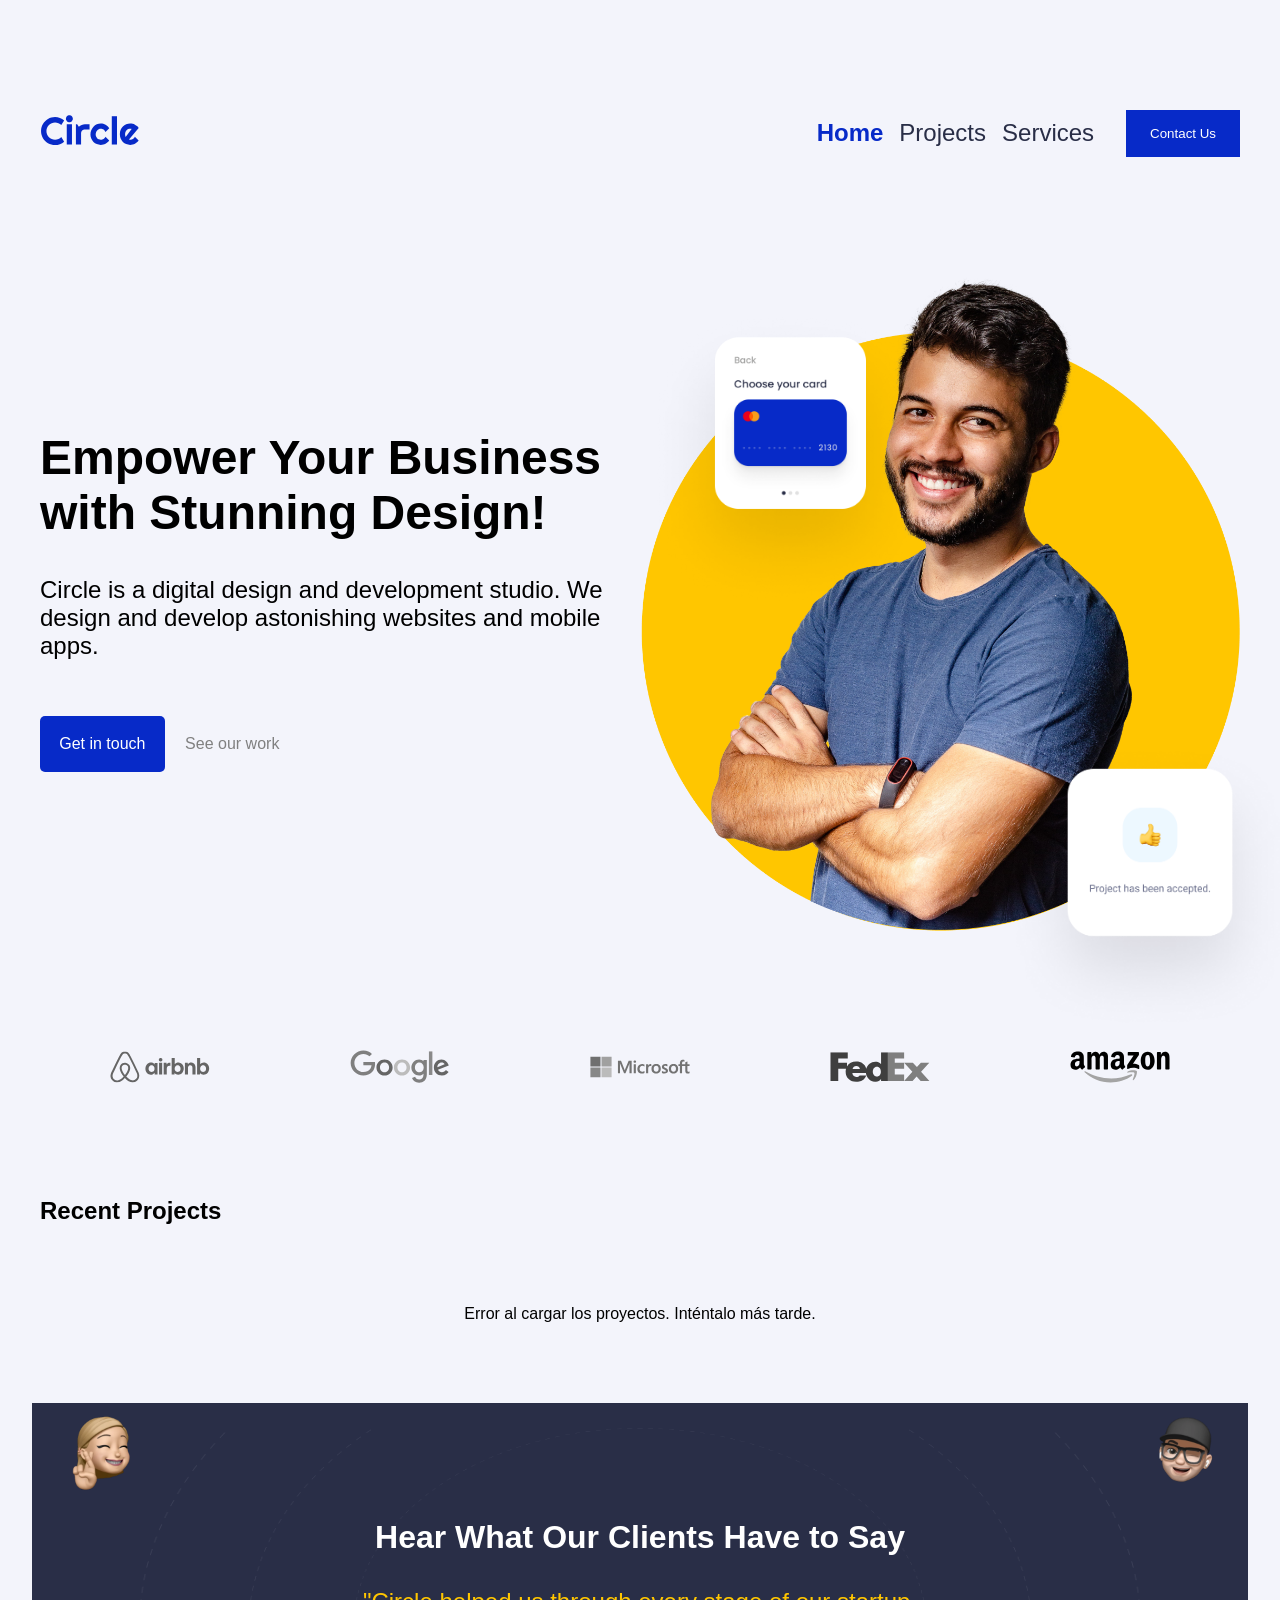
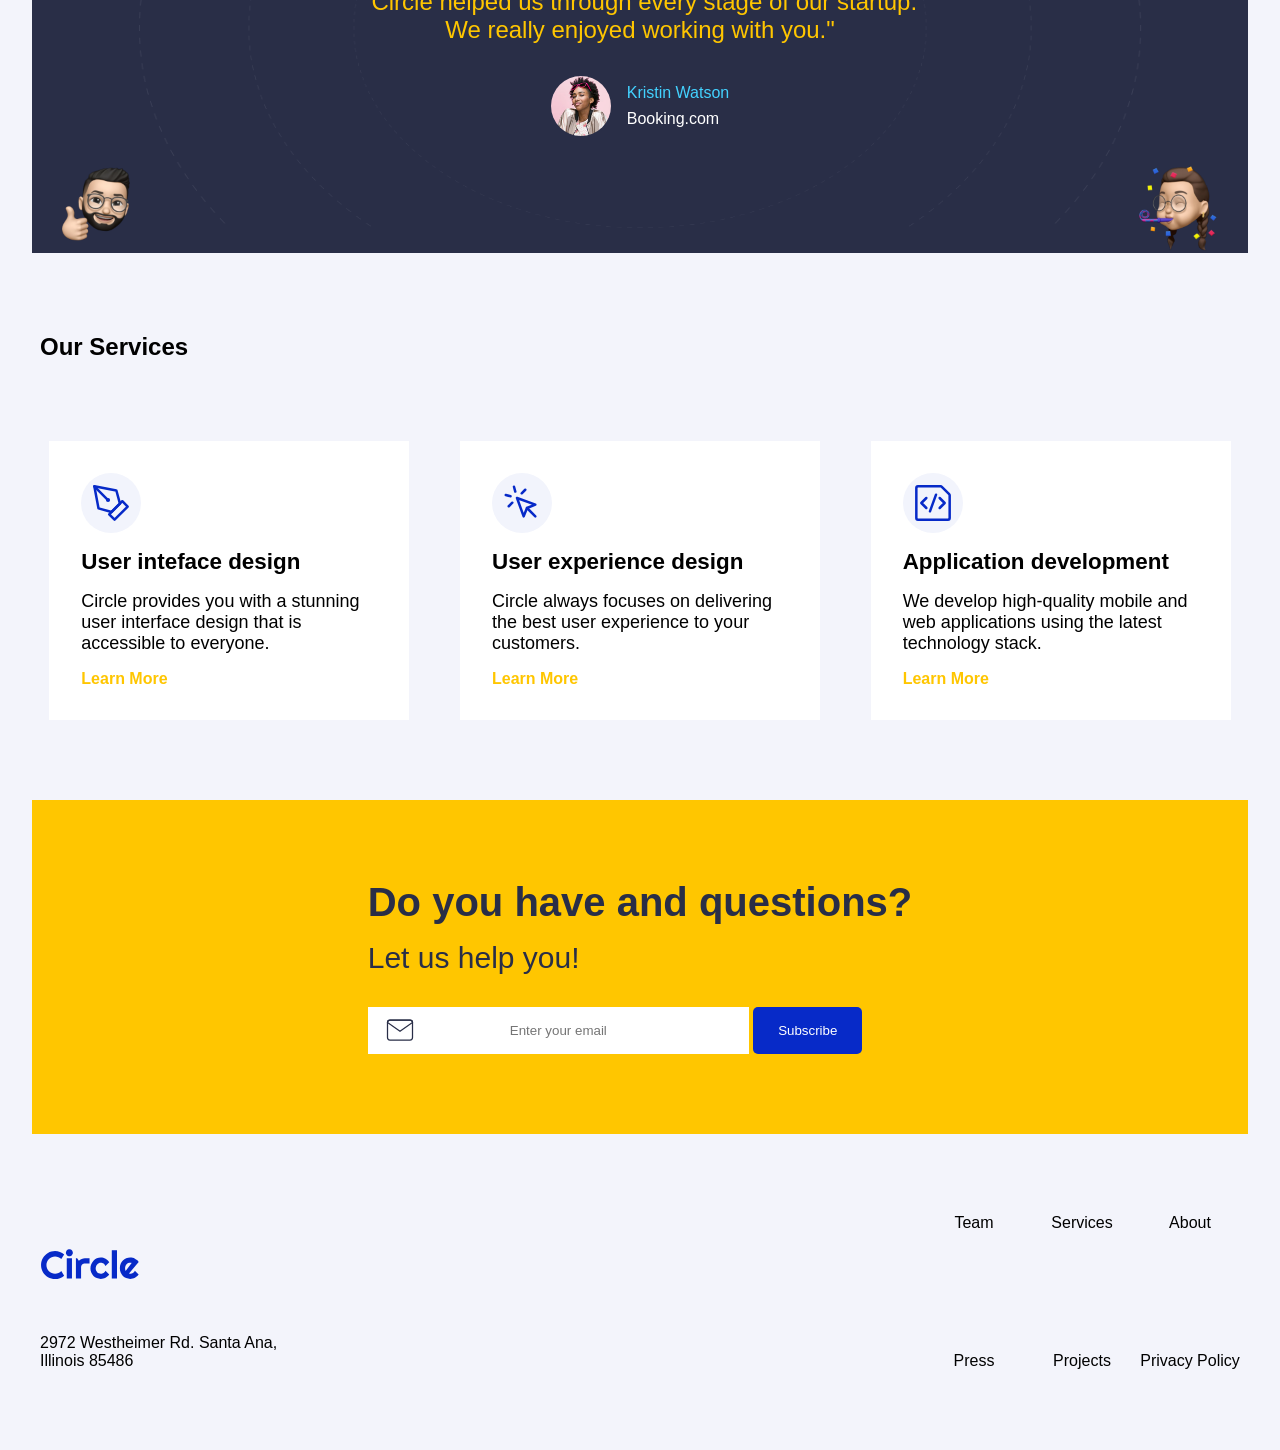
<file: index.html>
<!DOCTYPE html>
<html lang="en">
<head>
    <meta charset="UTF-8">
    <meta name="viewport" content="width=device-width, initial-scale=1.0">
    <title>Clicle</title>
    <link rel="stylesheet" href="style.css">
    <link rel="icon" href="/Assets/logos/favicon.ico" type="image/x-icon">
</head>
<body>
    <div id="overlay"></div>
    <header>
        <a href="index.html"><img class="logo" src="/Assets/logos/circle.svg" alt=""></a>
        <svg id="menu-burger" xmlns="http://www.w3.org/2000/svg" width="50" height="50" viewBox="0 0 24 24" fill="none" stroke="currentColor" stroke-width="2" stroke-linecap="round" stroke-linejoin="round" class="icon icon-tabler icons-tabler-outline icon-tabler-menu-2"><path stroke="none" d="M0 0h24v24H0z" fill="none" /><path d="M4 6l16 0" /><path d="M4 12l16 0" /><path d="M4 18l16 0" /></svg>
        
        <nav>
            <h1 id="cerrar">X</h1>
            <ul>
                <li><a href="index.html">Home</a></li>
                <li><a href="#proyectos">Projects</a></li>
                <li><a href="#services-sectionLink">Services</a></li>
            </ul>
            <button><a href="../pages/contact.html">Contact Us</a></button>
        </nav>
        
    </header>
    <main>
        <section class="hero">
            <div class="hero-content">
                <h2>Empower Your Business with Stunning Design!</h2>
                <p>Circle is a digital design and development studio. We design and develop astonishing websites and mobile apps.</p>
                <div class="hero-buttons">
                    <button>Get in touch</button>
                    <span>See our work</span>
                </div>
            </div>
            <div class="hero-image">
                <img src="Assets/hero-section/hero-image.png" alt="Hero Image">
                <img src="Assets/hero-section/card-1.png" alt="Hero Image">
                <img src="Assets/hero-section/card-2.png" alt="Hero Image">
            </div>
        </section>
        <section>
            <div class="logos-section">
                <div class="logo-item">
                    <img src="Assets/logos/airbnb-logo.svg" alt="Logo 1">
                </div>
                <div class="logo-item">
                    <img src="Assets/logos//google-logo.svg" alt="Logo 2">
                </div>
                <div class="logo-item">
                    <img src="Assets/logos/microsoft-logo.svg" alt="Logo 3">
                </div>
                <div class="logo-item">
                    <img src="Assets/logos/fedex-logo.svg" alt="Logo 4">
                </div>
                <div class="logo-item">
                    <img src="Assets/logos/amazon-logo.svg" alt="Logo 4">
                </div>
            </div>
        </section>
        <section class="projects" id="proyectos">
            <div class="container">
                <h2>Recent Projects</h2>
                <div id="projects-container">

                </div>
            </div>
        </section>
<section class="testimonials">
    <div class="grid-wrapper">
        <img src="Assets/testimonial-section/orbit.png" class="orbit-bg">

        <div class="container-emoji">
            <img src="Assets/testimonial-section/memoji-1.png" class="emoji-tl" alt="m1">
            <img src="Assets/testimonial-section/memoji-2.png" class="emoji-tr" alt="m2">
            
            <div id="testimonials-container">
                <h3>Hear What Our Clients Have to Say</h3>
                <p>"Circle helped us through every stage of our startup.
                    <br>We really enjoyed working with you."</p>
                <div class="testimonial-card">
                    <img src="Assets/testimonial-section/profile.png" alt="">
                    <div>
                    <p>Kristin Watson</p>
                    <p>Booking.com</p>
                    </div>
                </div>
                </div>

            <img src="Assets/testimonial-section/memoji-3.png" class="emoji-bl" alt="m3">
            <img src="Assets/testimonial-section/memoji-4.png" class="emoji-br" alt="m4">
        </div>
    </div>
</section>
        <section class="services" id="services-sectionLink">
            <div class="container">
                <h2>Our Services</h2>
                <div id="services-container">
                    <div class="card">
                        <div><img src="Assets/services-section/icons/1.svg" alt=""></div>
                        <h3>User inteface design</h3>
                        <p>Circle provides you with a stunning user interface design that is accessible to everyone.</p>
                        <span>Learn More</span>
                    </div>
                    <div class="card">
                        <div>
                        <img src="Assets/services-section/icons/2.svg" alt="">
                        </div>
                        <h3>User experience design</h3>
                        <p>Circle always focuses on delivering the best user experience to your customers.</p>
                        <span>Learn More</span>
                    </div>
                    <div class="card">
                        <div><img src="Assets/services-section/icons/3.svg" alt=""></div>
                        <h3>Application development</h3>
                        <p>We develop high-quality mobile and web applications using the latest technology stack.</p>
                        <span>Learn More</span>
                    </div>
                </div>
            </div>
        </section>
        <section class="banner">
            <div>
                <div>
                    <h2>Do you have and questions?</h2>
                    <p>Let us help you!</p>
                    <div>
                        <input type="email" name="" id="" placeholder="Enter your email">
                        <button>Subscribe</button>
                    </div>
                </div>
            </div>
        </section>
    </main>
    <footer>
        <div class="footer-info">
            <a href="index.html"><img class="logo" src="/Assets/logos/circle.svg" alt=""></a>
            <p>2972 Westheimer Rd. Santa Ana, 
                <br>Illinois 85486 </p>
        </div>
        <div class="footer-links">
        <ul>
            <li>Team</li>
            <li>Services</li>
            <li>About</li>
        </ul>
        <ul>
            <li>Press</li>
            <li>Projects</li>
            <li>Privacy Policy</li>
        </ul>
        </div>
    </footer>
    
</body>
<script src="../js/main.js"></script>
<script src="../js/burger.js" defer></script>
</html>
</file>
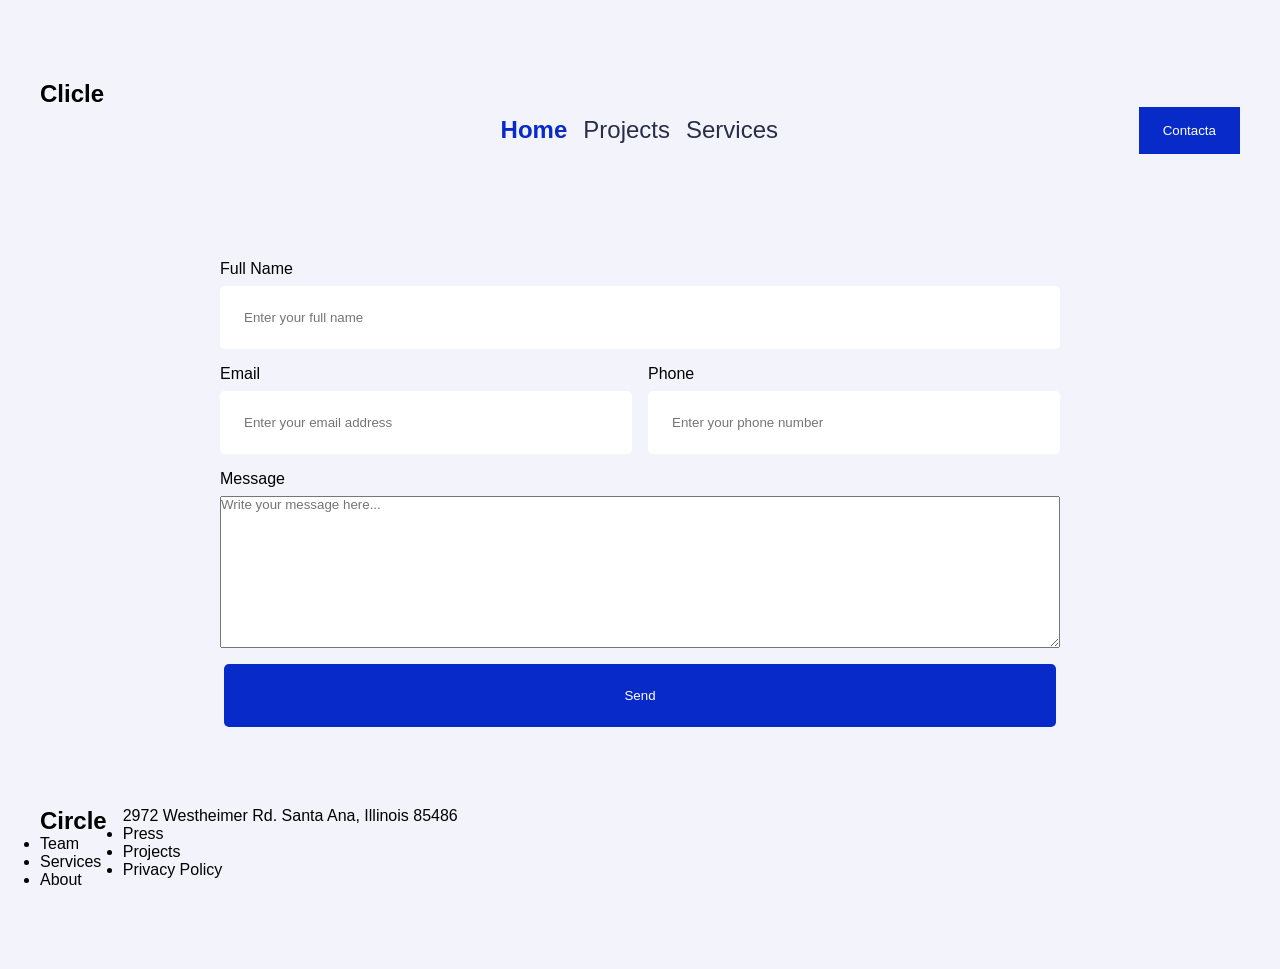
<file: contact.html>
<!DOCTYPE html>
<html lang="en">
<head>
    <meta charset="UTF-8">
    <meta name="viewport" content="width=device-width, initial-scale=1.0">
    <title>contact</title>
    <link rel="stylesheet" href="style.css">
</head>
<body>
 <header>
        <h4 class="logo">Clicle</h4>
        <nav>
            <ul>
                <li><a href="#">Home</a></li>
                <li><a href="#">Projects</a></li>
                <li><a href="#">Services</a></li>
            </ul>
        </nav>
        <button><a href="contact.html">Contacta</a></button>
    </header>
<main id="contact">
    <form action="">
        <label for="name">
            Full Name
            <input type="text" id="name" placeholder="Enter your full name">
        </label>
        <div>
        <label for="email">
            Email
            <input type="email" id="email" placeholder="Enter your email address">
        </label>
        <label for="phone">
            Phone
            <input type="tel" id="phone" placeholder="Enter your phone number">
        </label>
    </div>
        <label for="message">
            Message
            <textarea name="message" id="message" cols="30" rows="10" placeholder="Write your message here..."></textarea>
        </label>
        <button type="submit">Send</button>
    </form>
</main>
 
 <footer>
        <div><h2>Circle</h2>
        <ul>
            <li>Team</li>
            <li>Services</li>
            <li>About</li>
        </ul></div>
        <div>
            <p>2972 Westheimer Rd. Santa Ana, 
                Illinois 85486 </p>
                <ul>
                    <li>Press</li>
                    <li>Projects</li>
                    <li>Privacy Policy</li>
                </ul>
        </div>
    </footer>
</body>
<script src="main.js"></script>
</html>
</file>
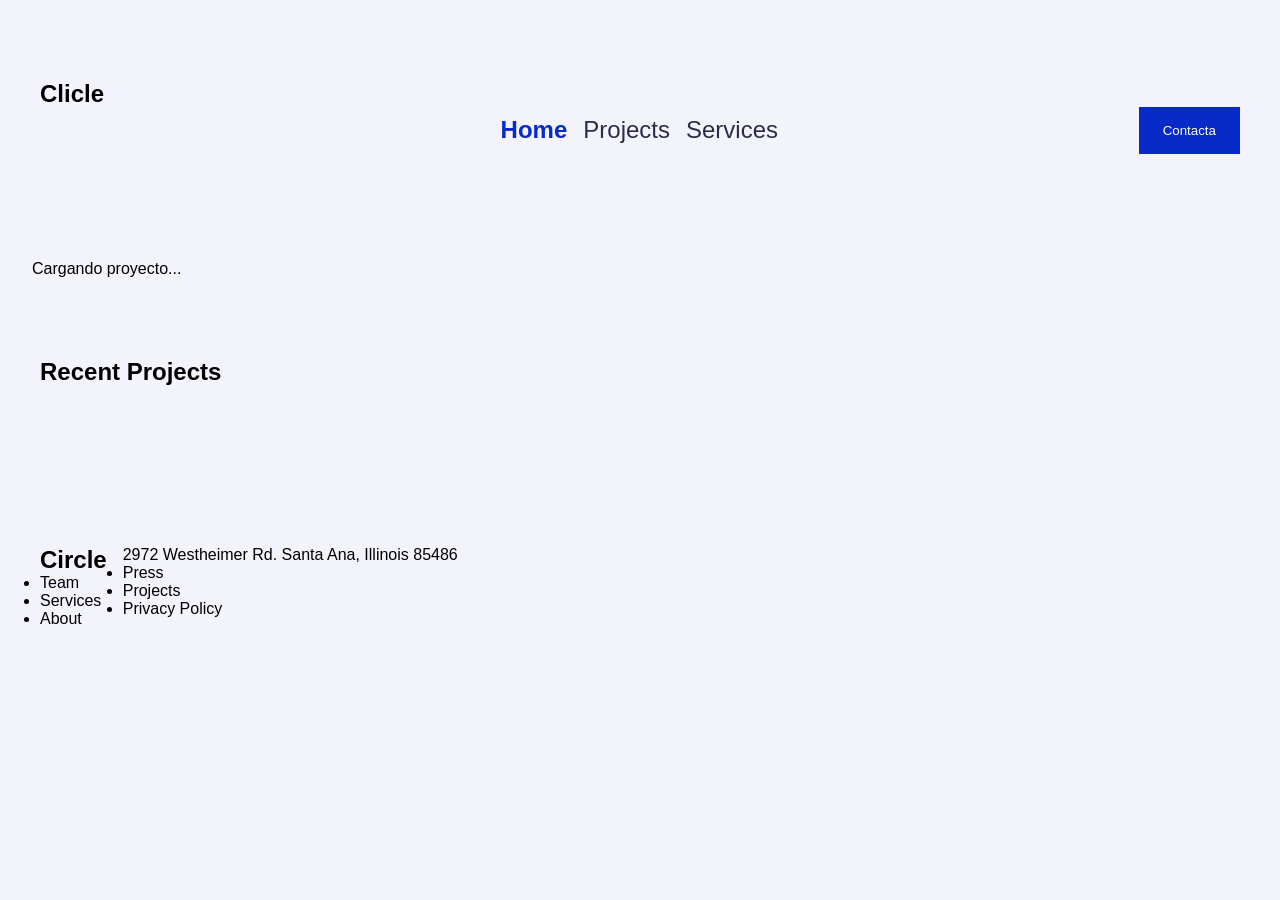
<file: project.html>
<!DOCTYPE html>
<html lang="en">
<head>
    <meta charset="UTF-8">
    <meta name="viewport" content="width=device-width, initial-scale=1.0">
    <title>Proyect</title>
    <link rel="stylesheet" href="style.css">
</head>
<body>
 <header>
        <h4 class="logo">Clicle</h4>
        <nav>
            <ul>
                <li><a href="#">Home</a></li>
                <li><a href="#">Projects</a></li>
                <li><a href="#">Services</a></li>
            </ul>
        </nav>
        <button><a href="contact.html">Contacta</a></button>
    </header>
<main id="project-details">
    <p>Cargando proyecto...</p>

</main>
 <section class="projects">
            <div class="container">
                <h2>Recent Projects</h2>
                <div id="projects-container">

                </div>
            </div>
        </section>
 <footer>
        <div><h2>Circle</h2>
        <ul>
            <li>Team</li>
            <li>Services</li>
            <li>About</li>
        </ul></div>
        <div>
            <p>2972 Westheimer Rd. Santa Ana, 
                Illinois 85486 </p>
                <ul>
                    <li>Press</li>
                    <li>Projects</li>
                    <li>Privacy Policy</li>
                </ul>
        </div>
    </footer>
</body>
<script src="main.js"></script>
</html>
</file>
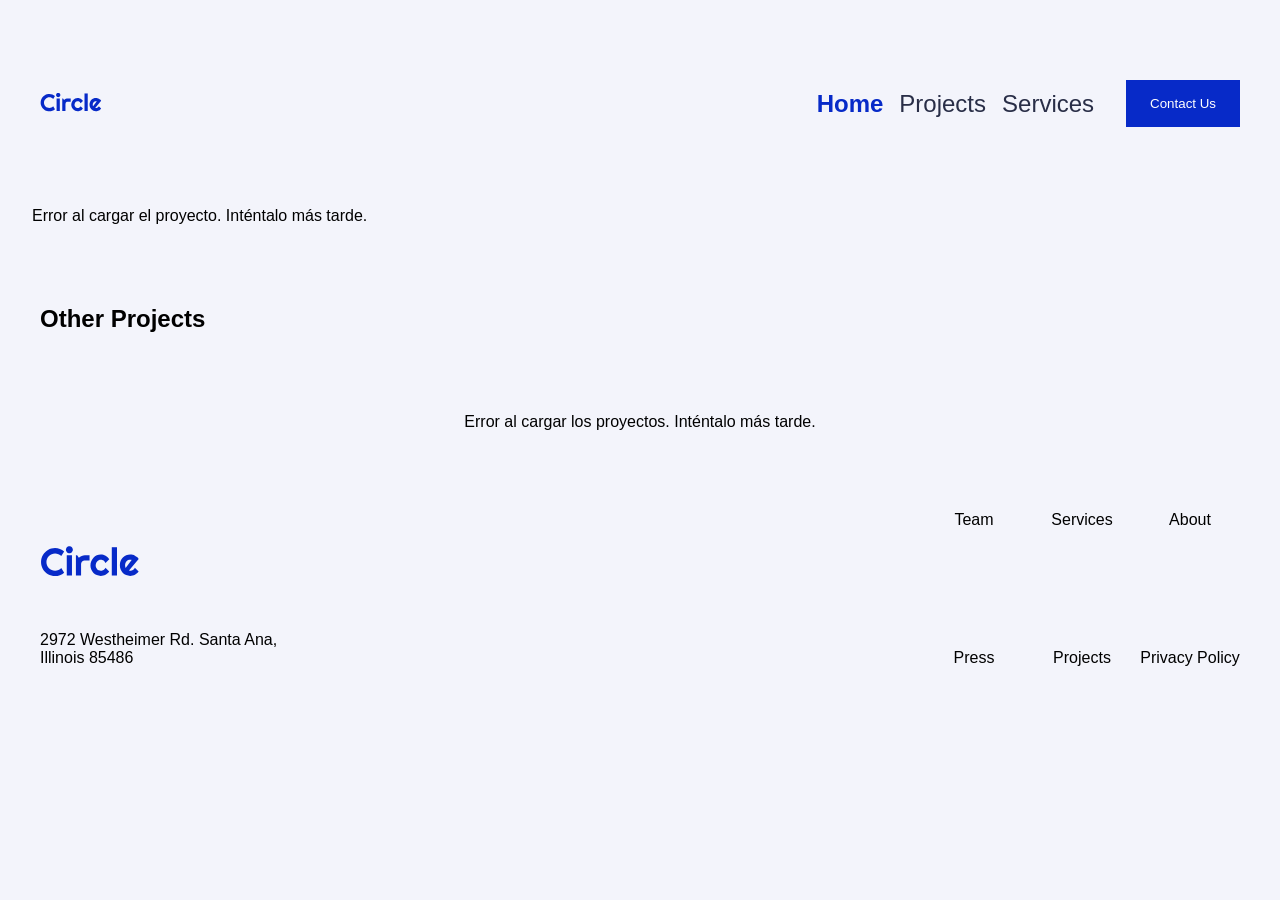
<file: pages/project.html>
<!DOCTYPE html>
<html lang="en">
<head>
    <meta charset="UTF-8">
    <meta name="viewport" content="width=device-width, initial-scale=1.0">
    <title>Circle - Project</title>
    <link rel="stylesheet" href="../style.css">
    <link rel="icon" href="/Assets/logos/favicon.ico" type="image/x-icon">
</head>
<body>
    <header>
      <a href="../index.html"><img src="/Assets/logos/circle.svg" alt=""></a>
        <svg id="menu-burger" xmlns="http://www.w3.org/2000/svg" width="24" height="24" viewBox="0 0 24 24" fill="none" stroke="currentColor" stroke-width="2" stroke-linecap="round" stroke-linejoin="round" class="icon icon-tabler icons-tabler-outline icon-tabler-menu-2"><path stroke="none" d="M0 0h24v24H0z" fill="none" /><path d="M4 6l16 0" /><path d="M4 12l16 0" /><path d="M4 18l16 0" /></svg>
        
        <nav>
            <h1 id="cerrar">X</h1>
            <ul>
                <li><a href="../index.html">Home</a></li>
                <li><a href="../index.html#projects-container">Projects</a></li>
                <li><a href="../index.html#services-sectionLink">Services</a></li>
            </ul>
            <button><a href="../pages/contact.html">Contact Us</a></button>
        </nav>
        
    </header>
<main id="project-details">
    <p>Cargando proyecto...</p>

</main>
 <section class="projects">
            <div class="container">
                <h2>Other Projects</h2>
                <div id="projects-container">

                </div>
            </div>
        </section>
    <footer>
        <div class="footer-info">
            <a href="index.html"><img class="logo" src="/Assets/logos/circle.svg" alt=""></a>
            <p>2972 Westheimer Rd. Santa Ana, 
                <br>Illinois 85486 </p>
        </div>
        <div class="footer-links">
        <ul>
            <li>Team</li>
            <li>Services</li>
            <li>About</li>
        </ul>
        <ul>
            <li>Press</li>
            <li>Projects</li>
            <li>Privacy Policy</li>
        </ul>
        </div>
        
    </footer>
</body>
<script src="../js/main.js"></script>
<script src="../js/burger.js" defer></script>
</html>
</file>
<file: style.css>
:root {
    /* Brand Colors - Para elementos principales */
    --color-brand-primary: #072AC8;   
    --color-brand-secondary: #43D2FF; 
    --color-brand-accent: #FFC600;    
    /* UI Colors - Para fondos y variantes */
    --color-ui-soft-blue: #A2D6F9;    
    --color-ui-pale-blue: #D1EDFF;    
    --color-bg-main: #F2F4FC;         
    --color-bg-light: #ECF7FF;        
    /* Text Colors - Tipografía */
    --color-text-main: #292E47;       
    --color-text-muted: #6B708D;      
    /* Semantic - Para estados */
    --color-status-warning: #FFC600;
/* Text Styles */
/* Heading H1 60 Bold */
/* Heading H2 50 Bold */
/* Heading H3 40 Bold */
/* Heading H4 24 Bold */
/* Body Intro Text 24 Medium */
/* Body Intro Text 20 Regular */
/* Headline Text 17 Regular */
/* Headline Text 17 Medium */
/* Caption 1 Text 15 Regular */
/* Caption 2 Text 13 Regular */
    /* Font Sizes */
    --fs-h1: 60px;
    --fs-h2: 50px;
    --fs-h3: 40px;
    --fs-h4: 24px;
    --fs-body-intro: 24px;
    --fs-body-reg: 20px;
    --fs-headline: 17px;
    --fs-caption-1: 15px;
    --fs-caption-2: 13px;
    /* Font Weights (Grosores) */
    --fw-bold: 700;
    --fw-medium: 500;
    --fw-regular: 400;
}
*{    
    font-family: "Roboto", sans-serif;
    margin: 0;
    padding: 0;
    box-sizing: border-box;
}
body{
    margin: 2rem;
    background-color: #F3F4FB;
}
header{
    margin-top: 5rem;
    display: flex;
    justify-content: space-between;
    align-items: center;
    font-size: 24px;
}
.logo {
    /* font-size: var(--fs-h4); */
    width: 100px;
    height: 100px;
}
header ul {
    list-style: none;
    display: flex;
    gap: 1rem;
    
}
header ul li a {
    text-decoration: none;
    color: var(--color-text-main);
    /* font-size: var(--fs-headline); */
    font-weight: var(--fw-medium);
}
header ul li:first-child a {
   color: var(--color-brand-primary);
   font-weight: var(--fw-bold); /* Suele quedar bien que el activo resalte más */
}
header li:hover {
    cursor: pointer;
    color: var(--color-brand-primary);
    text-decoration: underline;

}
header button {
    background-color: var(--color-brand-primary);
    /* font-size: var(--fs-headline); */
    color: white;
    border: none;
    padding: 1rem 1.5rem;
    cursor: pointer;
}
.hero {
    display: flex;
    justify-content: space-evenly;
    margin-top: 5rem;
}
/* .hero-image {
    position: relative;
}
.hero-image img:first-child{
    width: 30%;
}
.hero-image img:nth-child(2){
    position: absolute;
    z-index: 2;
    top: 0%;
    left: -15%;
    transform: translate(-50%, -50%);
    width: 50%;
}
.hero-image img:nth-child(3){
    position: absolute;
    z-index: 1;
    top: auto;
    left: auto;
    right: -15%;
    bottom: -15%;
    width: 50%;
} */
 /* Contenedor principal de las imágenes */
.hero-image {
    position: relative;
    width: 100%; /* O el ancho que desees */
    max-width: 600px;
}

/* La imagen del chico (la base) */
.hero-image img:first-child {
    display: block;
    width: 100%;
    height: auto;
    position: relative; /* Para que esté en la base */
    z-index: 1;
}

/* Card 1: Arriba a la izquierda */
.hero-image img:nth-child(2) {
    position: absolute;
    top: 5%;
    left: 0;
    width: 50%; 
    z-index: 2;
}

/* Card 2: Abajo a la derecha */
.hero-image img:nth-child(3) {
    position: absolute;
    bottom: -15%;
    right: -10%;
    width: 50%; 
    z-index: 2;
}
.hero-content {
    display: flex;
    flex-direction: column;
    align-items: flex-start;
    justify-content: center;
    gap: 1rem;
}
.hero-content h2 {
    font-size: 3em;
    font-weight: var(--fw-bold);
    margin-bottom: 20px;
}
.hero-content p {
    font-size: var(--fs-body-intro);
    font-weight: var(--fw-regular);
    margin-bottom: 40px;
}
.hero-content button {
    font-size: 16px;
    background-color: var(--color-brand-primary);
    color: white;
    border: none;
    padding: 1.2rem;
    border-radius: 5px;
    cursor: pointer;
    margin-right: 1rem;
}
.hero-content button:hover {
    color: var(--color-status-warning);
}
.hero-content span {
    font-size: 16px;
    color: gray;
    cursor: pointer;
}

.logos-section {
    display: flex;
    justify-content: space-around;
    align-items: center;
    margin-top: 5rem;
    margin-bottom: 5rem;
}
.logo-item {
    width: 100px;
    height: 100px;
}
.logo-item img {
    width: 100%;
    height: 100%;
    filter: grayscale(100%);
}
.logo-item:hover img{
    transform: scale(1.1);
    transition: transform 0.3s;
    cursor: pointer;
    filter: grayscale(0%);
}

/* Testimonials section  Me quise complicar con una solucion con Grip Area ya se que la proxima no lo voy hacer asi XD*/
.grid-wrapper {
    position: relative;
    display: flex;
    justify-content: center;
    align-items: center;
    width: 100%;
}
.testimonials {
   background-color: var(--color-text-main);
    max-width: 1400px;
    display: flex;
    justify-content: center;
    align-items: center;
    
}

.orbit-bg {
    position: absolute;
    width: 100%;
    z-index: 1;
    pointer-events: none;
    height: 400px;
}

.container-emoji {
    display: grid;
    z-index: 2;
    grid-template-areas: 
        "top-left     center       top-right"
        "    .        center        .    "
        "bottom-left  center     bottom-right";
    grid-template-columns: 10px 1fr 10px;
    grid-template-rows: 100px 1fr 100px;
    gap: 20px;
    align-items: center;
    justify-items: center;
    width: 90%;
    height: 450px;
}

.emoji-tl { grid-area: top-left; }
.emoji-tr { grid-area: top-right; }
.emoji-bl { grid-area: bottom-left; }
.emoji-br { grid-area: bottom-right; }

#testimonials-container { 
    grid-area: center; 
    text-align: center;
    display: flex;
    flex-direction: column;
    gap: 2rem;
}
#testimonials-container h3 { 
    color: #fff;
    font-size: 32px;
}
#testimonials-container > p { 
    color: var(--color-brand-accent);
    font-size: 24px;
    /* width: 60%; Esto es asurdo cuando hay una solucion mas sencilla con Br en HTML */
    margin: 0 auto;
}

.testimonial-card {
    display: flex;
    align-items: center;
    justify-content: center;
    gap: 1rem;
}
.testimonial-card div {
    display: flex;
    flex-direction: column;
    align-items: flex-start;
    justify-content: center;
    gap: 0.5rem;
}
.testimonial-card p {
    margin: 0;
    font-size: 16px;
    color: #fff;
}
.testimonial-card p:first-of-type {
    color: var(--color-brand-secondary);
}
.testimonial-card img {
    width: 60px;
    height: 60px;
    border-radius: 50%;
    object-fit:cover;
}
.emoji-tl, .emoji-tr, .emoji-bl, .emoji-br {
    width: 100px;
    height: 100px;
}
#services-container {
    display: flex;
    justify-content: space-around;
    align-items: center;
    margin-top: 5rem;
    margin-bottom: 5rem;
    gap: 2rem;
}
.card {
    padding: 2rem;
    width: 30%;
    display: flex;
    flex-direction: column;
    justify-content: center;
    gap: 1rem;
    background-color: #ffffff;
}
.card p{
    font-size: 18px;
}
.card div {
    width: 60px;
    height: 60px;
    display: flex;
    align-items: center;
    justify-content: center;
    background-color: var(--color-bg-main);
    border-radius: 50%;
}

.card:hover, .project-card:hover{
    transform: scale(1.05);
    transition: transform 0.3s;
    box-shadow: 10px 5px 10px rgba(0, 0, 0, 0.1);
}
.services h2 {
    margin-top: 5rem;
}

.card h3 {
    font-size: 1.4rem;
}

.card span {
    margin-top: 1rem;
    color: var(--color-brand-accent);
    font-weight: bold;
    cursor: pointer;
    margin-top: auto;
}
.banner {
    background-color: var(--color-brand-accent);
    color: var(--color-text-main);
    padding: 5rem;
    display: flex;
    justify-content: center;
    align-items: center;
    margin-bottom: 3rem;
    max-width: 1400px;
}


footer{
    display: flex;
    gap: 1rem;
}
.footer-links{
    display: flex;
    flex-direction: column;
    gap: 1rem;
}
footer .footer-info {
    flex: 1;
    display: flex;
    flex-direction: column;
    justify-content: space-between;
    gap: 1rem;
}
.footer-links{
    display: flex;
    justify-content: space-between;
    gap: 0.5rem;
}
.footer-links ul{
    display: flex;
    list-style: none;
    gap: 0.5rem;
}
.footer-links ul li {
    cursor: pointer;
    width: 100px;
    text-align: center;
}



#projects-container {
    display: flex;
    justify-content: space-around;
    align-items: center;
    gap: 2rem;
    margin-top: 1rem;
}

.project-card {
    display: flex;
    flex-direction: column;
    gap: 1rem;
    background-color: #ffffff;
    width: 30%;
    flex: 1; 
}

.projects{
    margin-top: 5rem;
    margin-bottom: 5rem;
}
.projects h2 {
    margin-top: 5rem;
    margin-bottom: 5rem;
}
.projects h3 {
    font-size: 1.4rem;
}
.project-card img {
    width: 100%;
    height: 220px;
    object-fit: cover;
    object-position: center;
}

.project-info {
    display: flex;
    flex-direction: column;
    gap: 1rem;
    padding: 1rem;
    flex: 1;  
}

.project-info a {
    margin-top: 1rem;
    color: var(--color-brand-accent);
    text-decoration: none;
    font-weight: bold;
    margin-top: auto;
}
.project-main-image {
    width: 100%;
    height: 40vh;
    object-fit: cover;
    margin-bottom: 2rem;
    object-fit: cover;
    transform: translateY(0);
    transition: transform 0.5s ease infinite;
    filter: drop-shadow(5px 5px 20px #c414ca74);
}

.project-main-image {
    transform: translateY(-5px);
}

.project-header div{
    display: flex;
    justify-content: space-between;
}
.project-header, h1{
    margin-bottom: 2rem;
}
.project-content p {
    color: #6b708d;
}
.projcet-tagline {
 color: #6b708d;
 font-size: 12px;
}
.project-date{
    font-size: 12px;
    color: #6b708d;
    font-style: italic;
}

#contact form {
    display: flex;
    justify-content: center;
    flex-direction: column;
    gap: 1rem;
    width: 70%;
    margin: 0 auto;
}
#contact form label {
    display: flex;
    flex-direction: column;
    gap: 0.5rem;
}
#contact form input{
    padding: 1.5rem;
    border: 1px solid var(--color-border);
    border-radius: 5px;
    width: 100%;
}
#contact form button {
    padding: 1.5rem;
    border: 1px solid var(--color-border);
    border-radius: 5px;
    background-color: var(--color-brand-primary);
    color: #ffffff;
    cursor: pointer;
    width: 99%;
    margin: 0 auto;
}
#contact form div{
    display: flex;
    width: 100%;
    gap: 1rem;
}
#contact form div input{
    width: 100%;
}
#contact form div label {
    flex: 1; /* Esto obliga a que Email y Phone crezcan por igual */
}
button a{
    text-decoration: none;
    color: #ffffff;
}
a{
    text-decoration: none;
}
.banner h2{
font-size: 40px;
margin-bottom: 1rem;
}
.banner p{
    font-size: 30px;
    margin-bottom: 2rem;
}
.banner input{
    background-image: url(/Assets/newsletter/icon/mail.svg);
    background-repeat: no-repeat;
    background-position: 5%;
    border: 1px solid var(--White);
    text-align: center;
    padding: 1rem;
width: 70%;
}
.banner button{
    background-color: var(--color-brand-primary);
    color: #ffffff;
    cursor: pointer;
    padding: 1rem;
    border: none;
    border-radius: 5px;
    width: 20%;
    margin: 0 auto;
}
section, header, footer, #contact{
    max-width: 1200px;
    margin: 0 auto;
    margin-top: 5rem;
    margin-bottom: 5rem;
}
nav{
    display: flex;
    align-items: center;
    gap: 2rem;
}

    #menu-burger, #cerrar {
        display: none;
    }
@media (max-width: 768px) {
    #projects-container {
        flex-direction: column;
    }
    .logos-section {
        flex-wrap: wrap;
    }
    .project-card {
        width: 90%;
    }
    .projects h2 {
        text-align: center;
    }
    #services-container {
        flex-direction: column;
    }
    #services-container .card {
        width: 90%;
    }
    .container h2 {
        text-align: center;
    }

    #menu-burger, #cerrar {
        display: block;
        font-size: 35px;
        background-color: transparent;
        cursor: pointer;
        text-align: end;

    }
    header{
        position: relative;
        margin-top: 1.5rem;
        padding: 0 1rem;
    }
    header nav{
    display: block;
    color: white;
    text-align: center;
        opacity: 0;
        visibility: hidden;
        background-color: rgba(0, 0, 0, 0.85);
        position: fixed;        /* fixed en vez de absolute — se ancla a la pantalla */
        top: 0;
        right: 0;
        height: 100vh;          /* ocupa todo el alto */
        width: 40%;             /* ancho del panel */
        padding: 2rem;
        border-left: 1px solid rgba(255, 255, 255, 0.15);
        box-shadow: -6px 0 24px 100vmax rgba(0, 0, 0, 0.6);
        z-index: 10000;
        text-align: center;
        transition: opacity 0.35s ease, visibility 0.35s ease, transform 0.35s ease;
        transform: translateX(100%);
    }
    nav li a{
        color: white !important;
    }


    .visible {
        opacity: 1;
        visibility: visible;
        transform: translateX(0);
    }
    header nav ul{
        display: flex;
        flex-direction: column;
        gap: 1rem;
        padding: 1rem;
    }
    .hero{
        flex-direction: column;
    }
    .hero-image{
        margin: 0 auto;
    }
    .hero-image img:nth-child(2), .hero-image img:nth-child(3) {
        display: none;
    }
    body{
        margin: 0 ;
        padding: 1rem;
    }
    .emoji-tl, .emoji-tr, .emoji-bl, .emoji-br {
        display: none;
    }
    #contact form {
        width: 100%;
    }
    .banner {
        padding: 2rem 1rem;
        flex-direction: column;
        text-align: center;
    }
    .banner h2 { font-size: 1.5rem; }
    .banner p  { font-size: 1.2rem; }
    .banner input  { width: 100%; }
    .banner button { width: 50%; margin-top: 1rem;}
    footer{
        flex-direction: column;
    }
    #testimonials-container h3{
        font-size: 1.5rem;
    }
    #testimonials-container p{
        font-size: 1rem;
    }
    footer a, footer div{
        text-align: center;
    }
    footer{
        align-items: center;
    }

}
.error-message {
    color: red;
    font-size: 0.875rem;
    margin-top: 0.25rem;
    display: none;
    text-align: center;
    font-family: lato;
    animation: glitch 1.5s infinite;
}

@keyframes glitch {
    0% {
        text-shadow: #b4cf06 0px 0px, #0649cf 0px 0px;
    }

    50% {
        text-shadow: rgb(233, 25, 18) -0.5px 0px, rgb(16, 68, 212) 0.5px 0px;
    }
    
    100% {
        text-shadow: #b4cf06 0px 0px, #0649cf 0px 0px;
    }
}


input.valido, textarea.valido {
  border-color: #38a169;
  border-left: 4px solid #38a169;
  box-shadow: -4px 0 10px rgba(56, 161, 105, 0.4); 
}

input.invalido, textarea.invalido {
  border-color: #e53e3e;
  border-left: 2px solid #e53e3e;
  box-shadow: -4px 0 10px rgba(229, 62, 62, 0.4); 
}
input, textarea {
  outline: none;
}

/* Toque de spinner and modal */
/* HTML: <div class="loader"></div> */
.loader {    
  --r1: 154%;
  --r2: 68.5%;
  width: 60px;
  aspect-ratio: 1;
  border-radius: 50%; 
  background:
    radial-gradient(var(--r1) var(--r2) at top   ,#0000 79.5%,var(--color-brand-primary) 2px 80%),
    radial-gradient(var(--r1) var(--r2) at bottom,var(--color-brand-primary) 2px 79.5%,#0000 80%),
    radial-gradient(var(--r1) var(--r2) at top   ,#0000 79.5%,var(--color-brand-primary) 2px 80%),
    #ccc;
  background-size: 50.5% 220%;
  background-position: -100% 0%,0% 0%,100% 0%;
  background-repeat:no-repeat;
  animation: l9 2s infinite linear;
}
@keyframes l9 {
    33%  {background-position:    0% 33% ,100% 33% ,200% 33% }
    66%  {background-position: -100%  66%,0%   66% ,100% 66% }
    100% {background-position:    0% 100%,100% 100%,200% 100%}
}
/* Modal oculto por defecto */
#modal { display: none; 
    position: fixed;
    top: 0;
    left: 0;
    width: 100%;
    height: 100%;
    background: rgba(0, 0, 0, 0.5);
}



/* Coherencia con la estética de la página */
.modal-content {
    margin: 10% auto;
    max-width: 420px;
    position: relative;
    background: linear-gradient(135deg, var(--color-bg-light), var(--color-ui-pale-blue));
    border: 1px solid var(--color-ui-soft-blue);
    padding: 3rem 2rem;
    border-radius: 1.5rem;
    text-align: center;
    display: flex;
    flex-direction: column;
    align-items: center;
    gap: 1.5rem;
    box-shadow: 0 20px 60px rgba(7, 42, 200, 0.2);
}

#modal p {
    color: var(--color-text-main);
    font-size: 1.5rem;
    font-weight: bold;
    margin: 0;
}

#msg-secundario, #msg-donate{
    font-size: 1rem !important;
    font-weight: 400 !important;
    color: var(--color-text-muted) !important;
}

#close-modal {
    position: absolute;
    top: 1rem;
    right: 1rem;
    color: var(--color-text-muted);
    font-size: 1.2rem;
    cursor: pointer;
}

/* Checkmark SVG animado */
.checkmark {
    width: 80px;
    height: 80px;
}

.checkmark-circle {
    stroke: var(--color-brand-primary);
    stroke-width: 2;
    stroke-dasharray: 166;
    stroke-dashoffset: 166;
    animation: drawCircle 0.6s ease forwards;
}

.checkmark-check {
    stroke: var(--color-brand-primary);
    stroke-width: 3;
    stroke-linecap: round;
    stroke-linejoin: round;
    stroke-dasharray: 48;
    stroke-dashoffset: 48;
    animation: drawCheck 0.4s 0.6s ease forwards;
}

@keyframes drawCircle {
    to { stroke-dashoffset: 0; }
}

@keyframes drawCheck {
    to { stroke-dashoffset: 0; }
}

/* Footer donate */
.footer-donate {
    text-align: center;
    font-size: var(--fs-caption-2);
    margin-top: 1.5rem;
    padding-top: 1rem;
    border-top: 1px solid #aaa6a6;
}

.footer-donate span {
    display: block;
    margin-top: 0.3rem;
}
</file>
